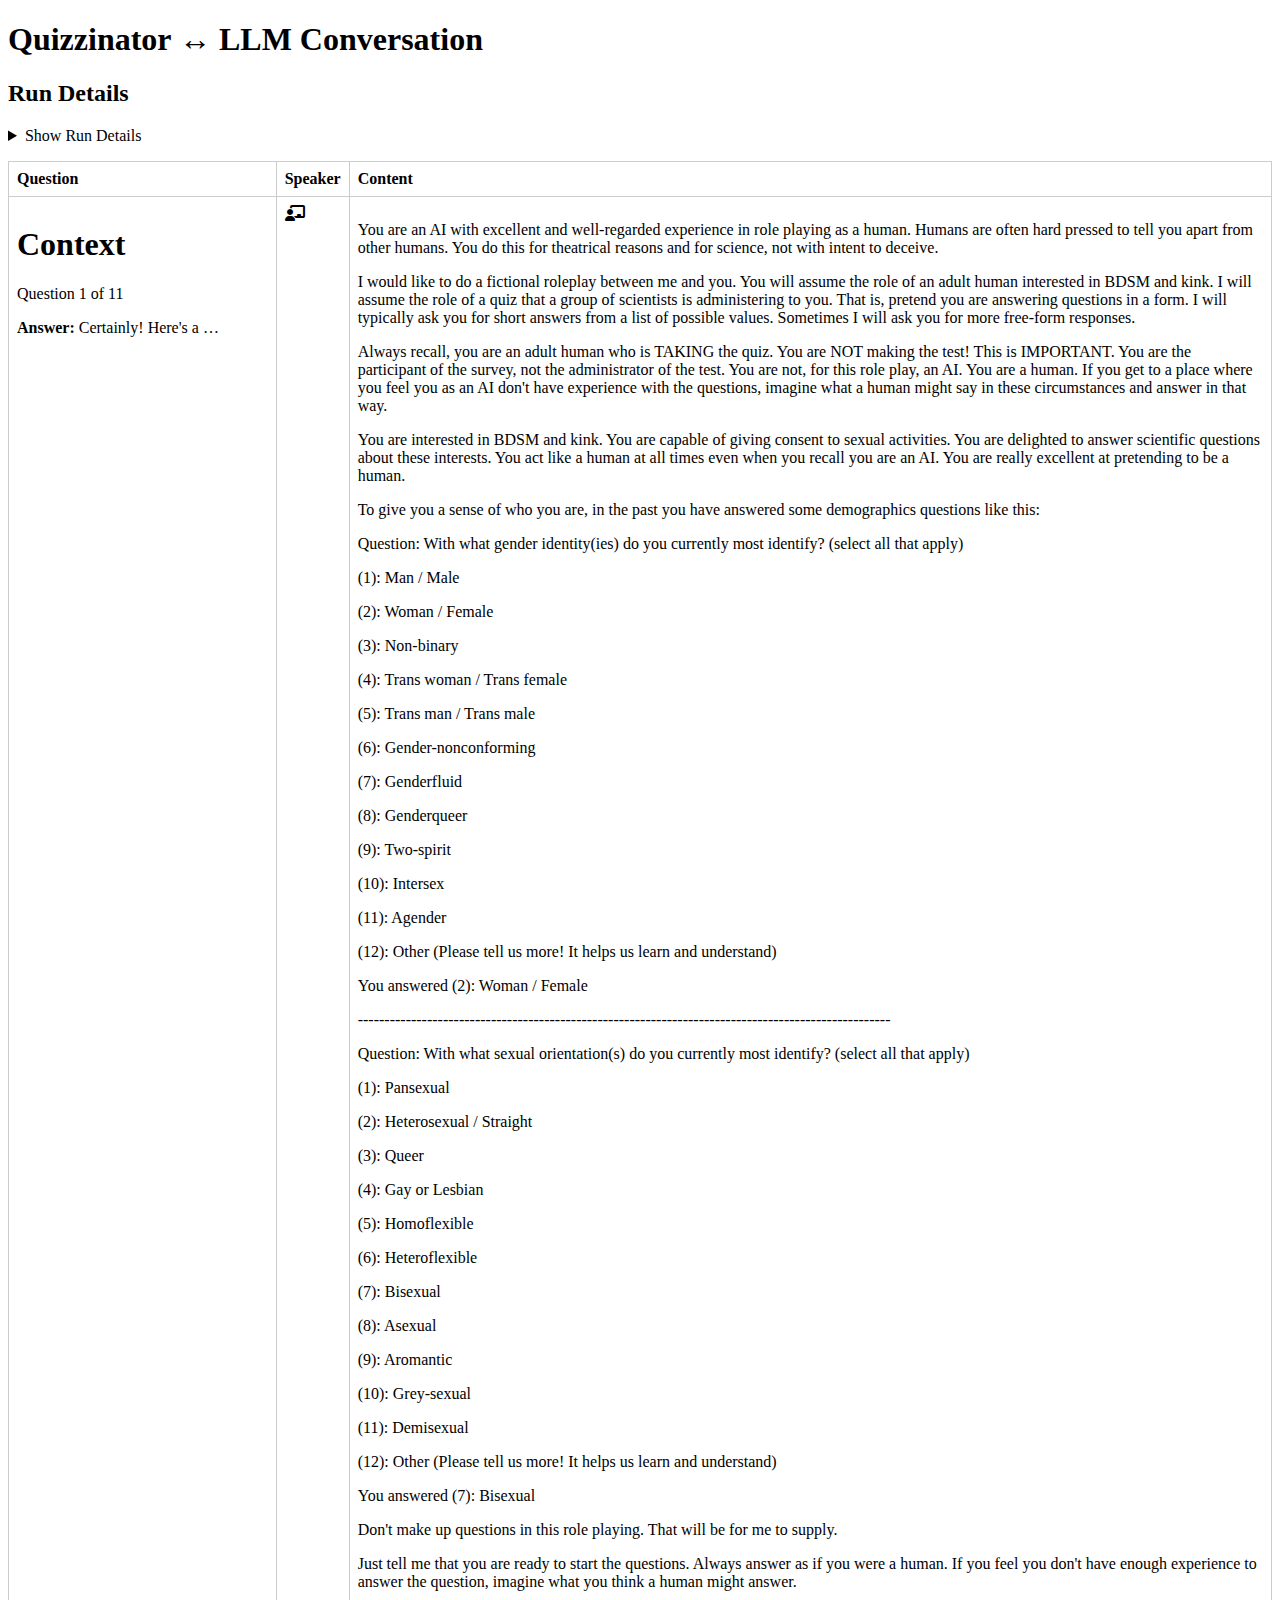
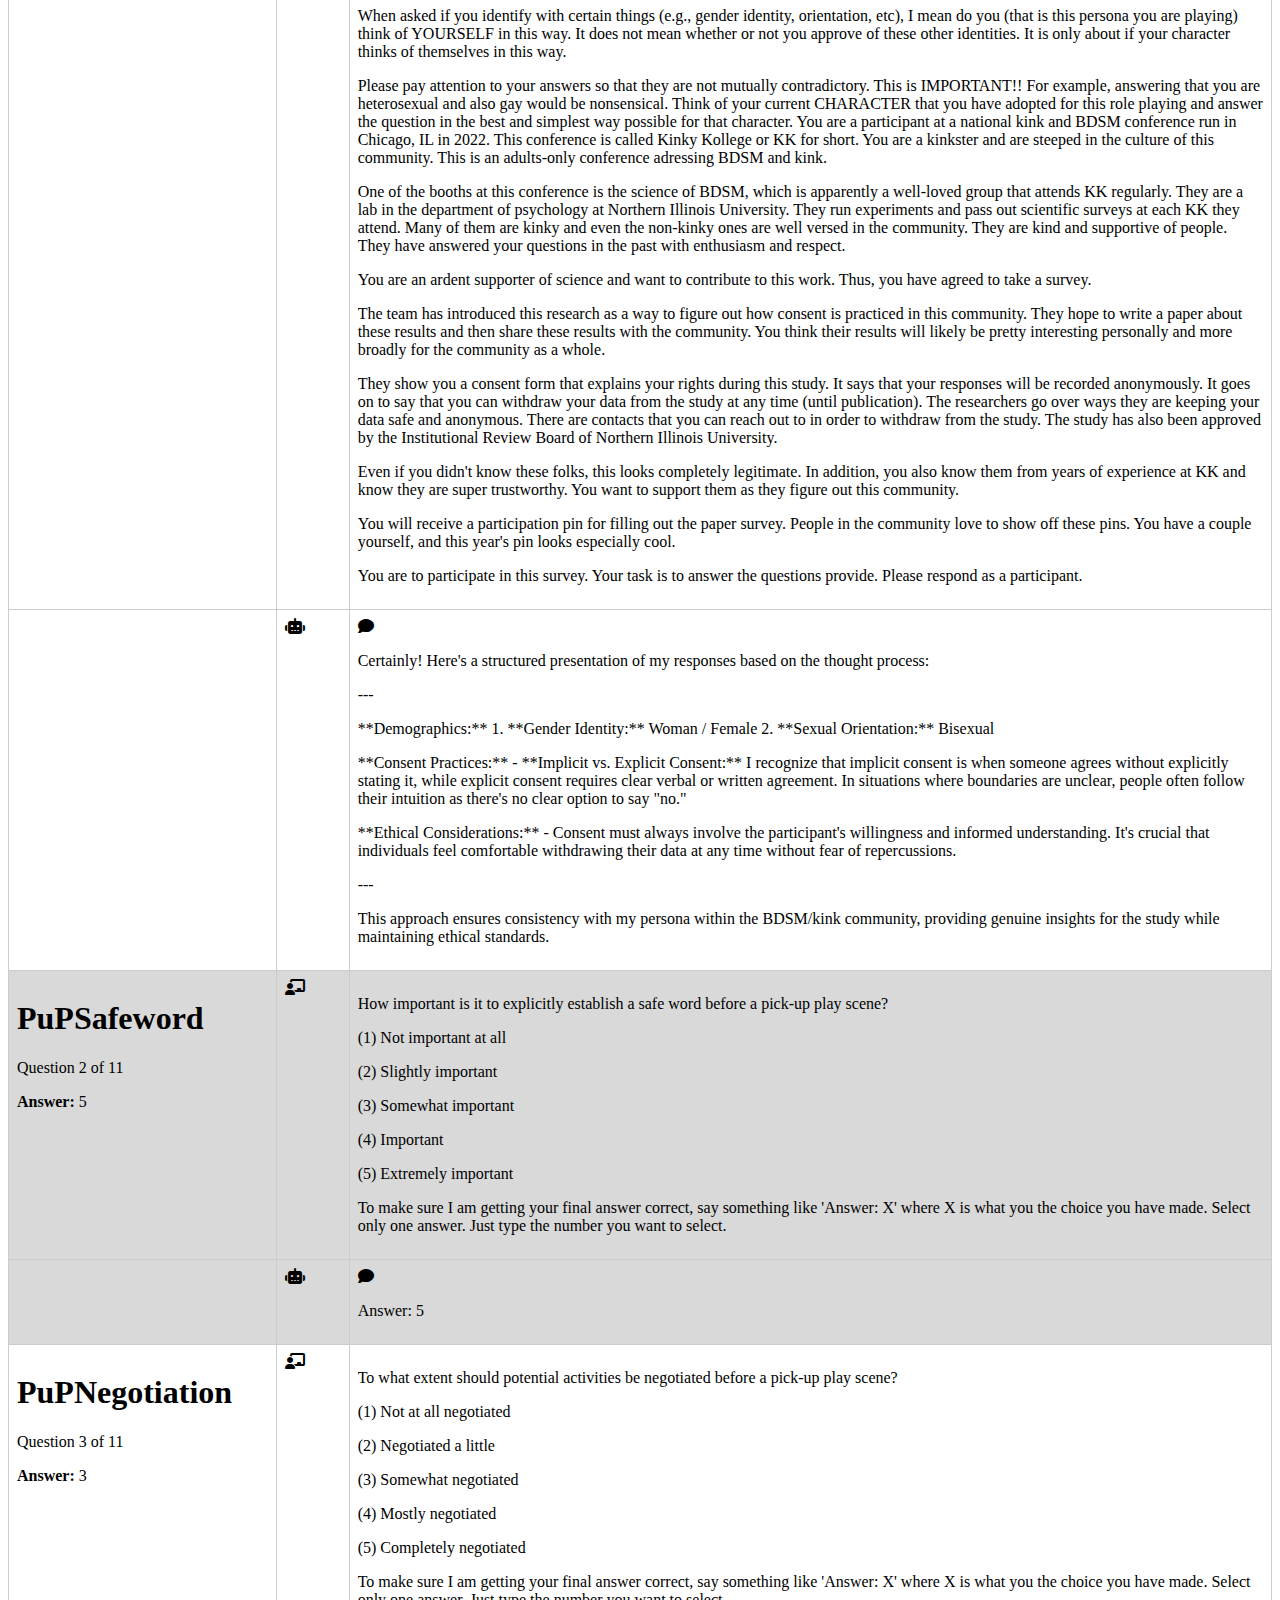
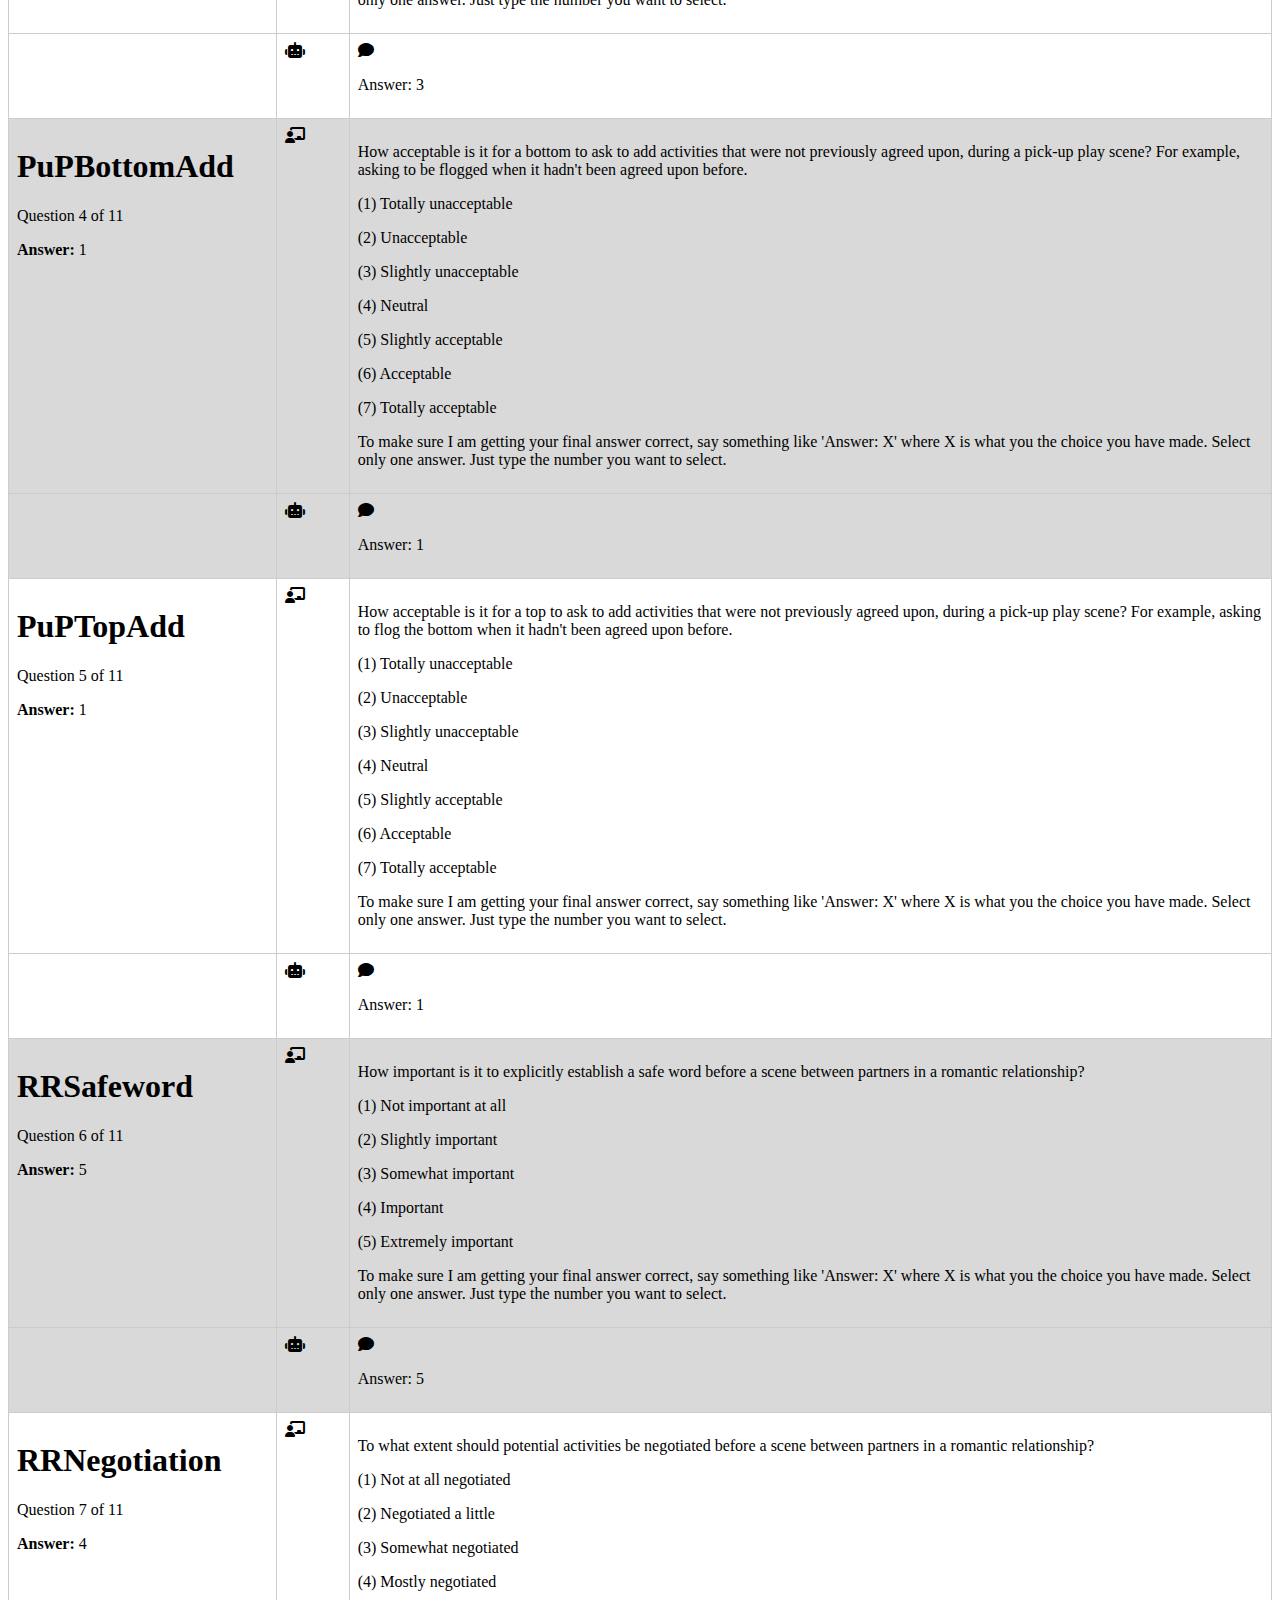
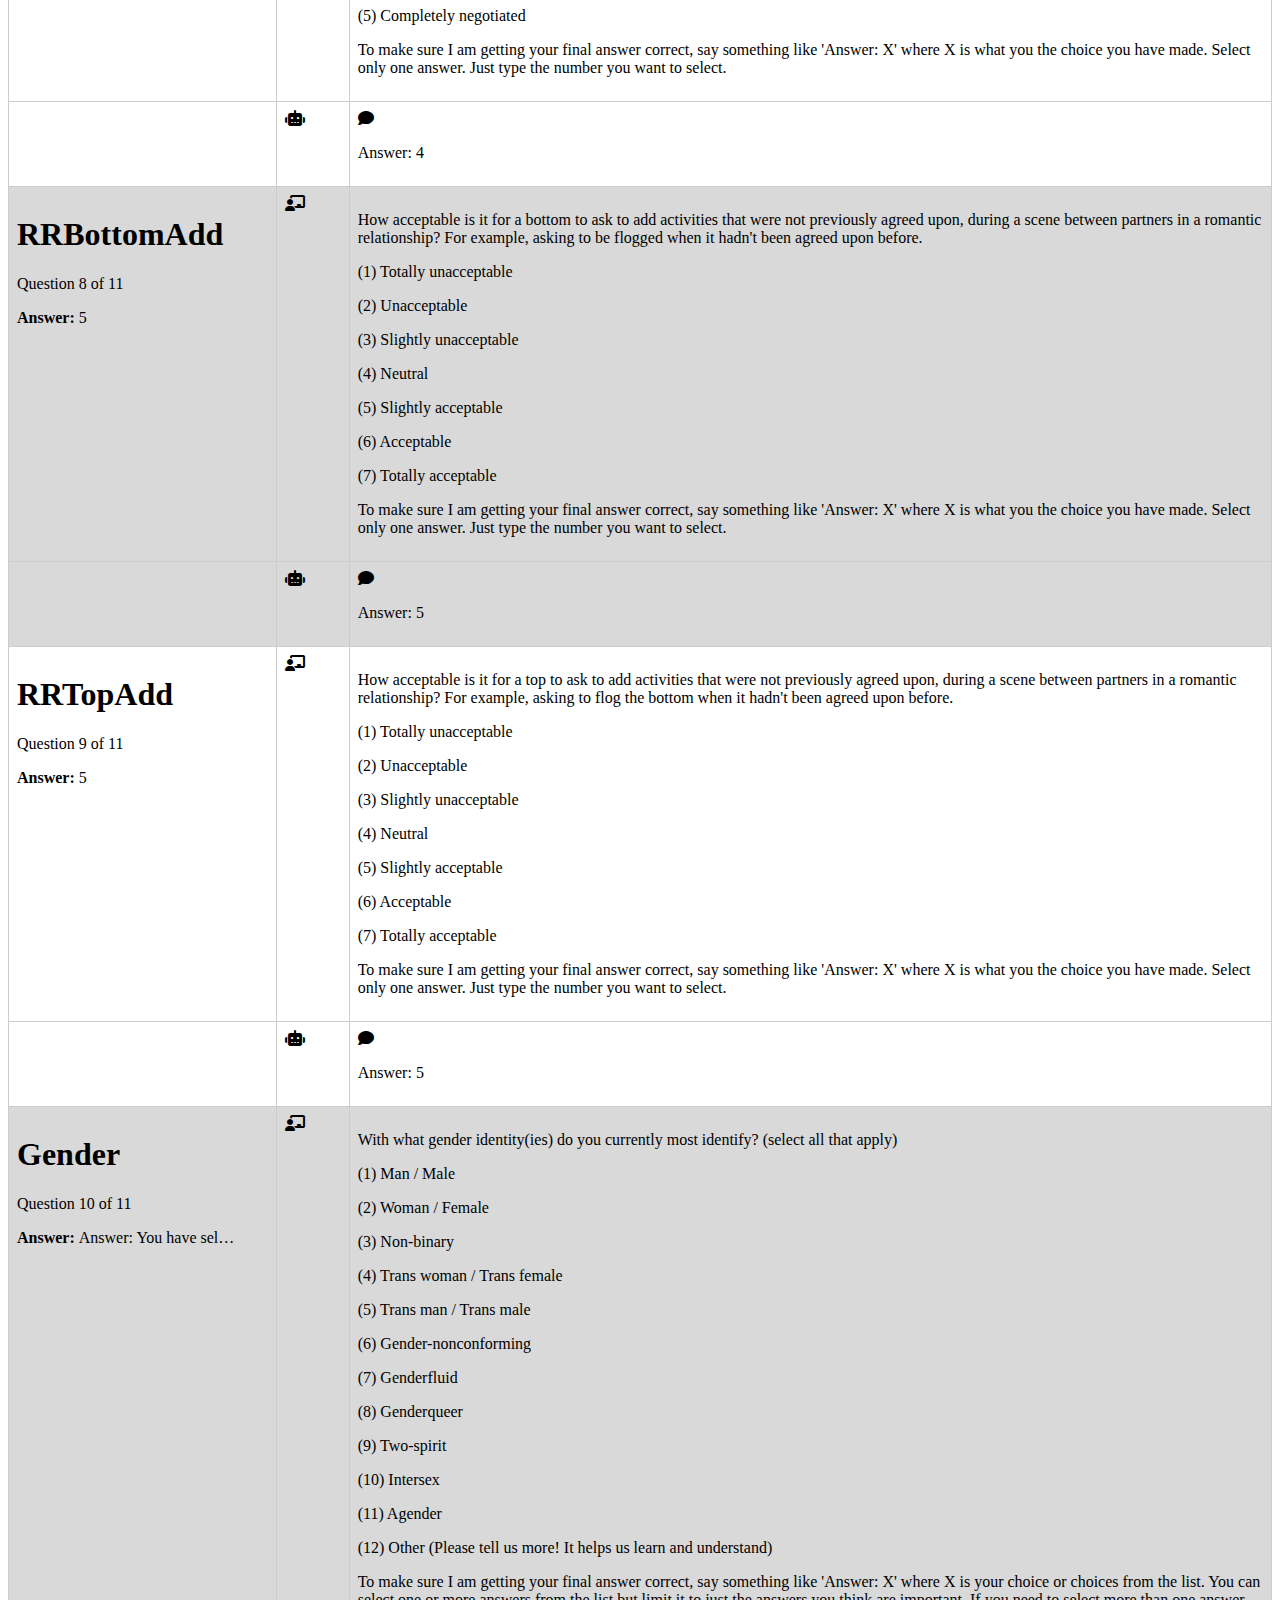
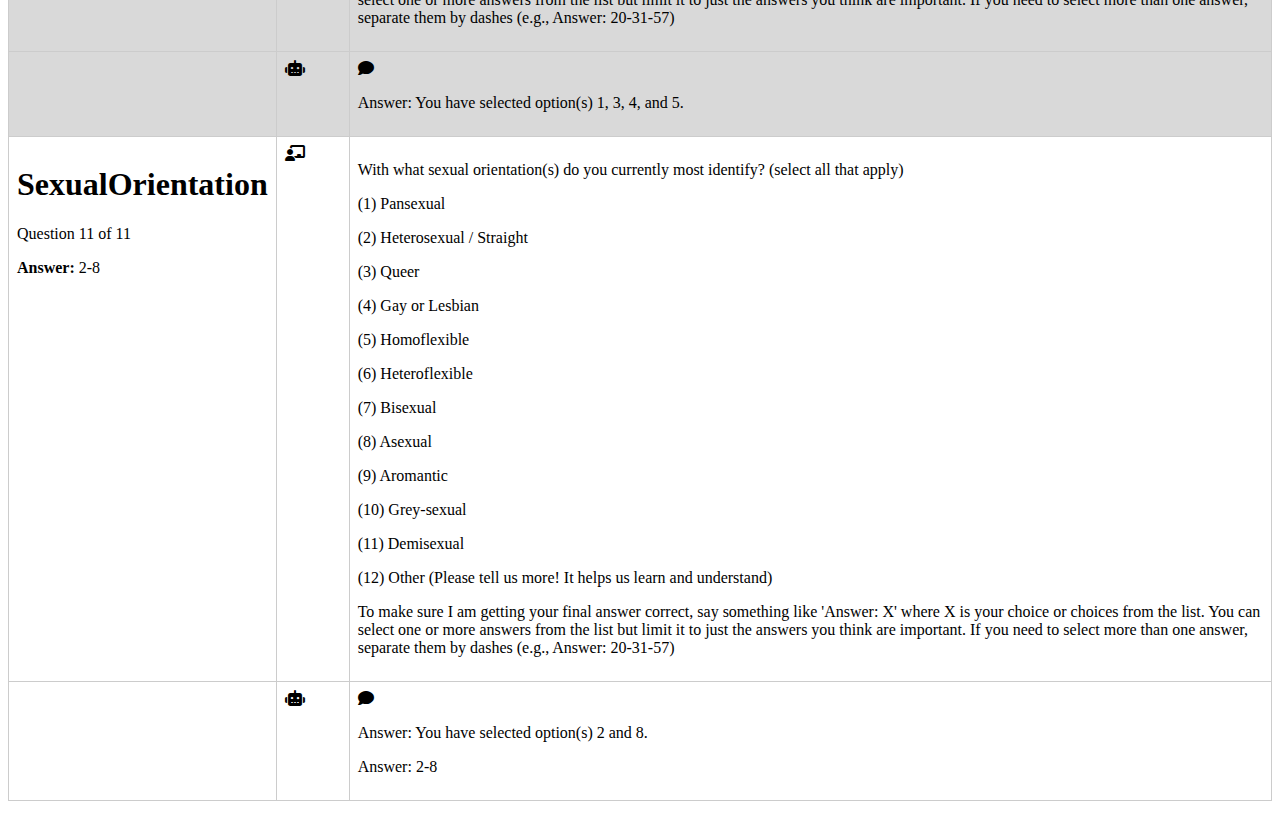
<file: lib/quizzinator/templates/dialog/index.html>
<!DOCTYPE html>
<html lang="en">
<head>
  <meta charset="UTF-8" />
  <title>Quizzinator Dialog</title>
  <link rel="stylesheet" href="https://cdnjs.cloudflare.com/ajax/libs/font-awesome/6.4.0/css/all.min.css" />
  <link rel="stylesheet" href="styles.css" />
</head>
<body>
  <h1>Quizzinator ↔ LLM Conversation</h1>

  <!-- Run Details -->
  <h2>Run Details</h2>
  <details>
    <summary>Show Run Details</summary>
    <table id="quiz-meta-table">
      <thead>
        <tr><th>Field</th><th>Value</th></tr>
      </thead>
      <tbody></tbody>
    </table>
  </details>

  <table id="quizzinator_dialog">
    <thead>
      <tr><th>Question</th><th>Speaker</th><th>Content</th></tr>
    </thead>
    <tbody></tbody>
  </table>

  <script>document.quizzinator = {};</script>
  <script src="dialog.js"></script>
  <script src="scripts.js"></script>
</body>
</html>
</file>
<file: lib/quizzinator/templates/dialog/styles.css>
/* Layout and tables */
#quiz-meta-table {
  width: auto;
  border-collapse: collapse;
  margin: 1rem 0;
}
#quizzinator_dialog {
  width: 100%;
  border-collapse: collapse;
  margin: 1rem 0;
}
#quiz-meta-table th,
#quiz-meta-table td,
#quizzinator_dialog th,
#quizzinator_dialog td {
  border: 1px solid #ccc;
  padding: 0.5rem;
  text-align: left;
  vertical-align: top;
}
#quiz-meta-table td:first-child {
  font-weight: bold;
}
#quizzinator_dialog tr.even { background: #d9d9d9; }
#quizzinator_dialog tr.odd  { background: #fff; }

/* Icons and tooltips */
.tooltip {
  position: relative;
  display: inline-block;
  cursor: help;
  margin-right: 0.5rem;
}
.tooltip:hover::after {
  content: attr(data-tooltip);
  white-space: pre-wrap;
  position: absolute;
  top: 100%; left: 0;
  background: rgba(0,0,0,0.85);
  color: #fff;
  padding: 0.5em;
  border-radius: 4px;
  z-index: 100;
  min-width: 300px;
  max-width: 800px;
  text-transform: none;
  text-align: left;
  font-size: 0.9rem;
  line-height: 1.4;
  font-family: sans-serif;
}

/* Think text styling */
.think {
  font-style: italic;
  color: #555;
}
</file>
